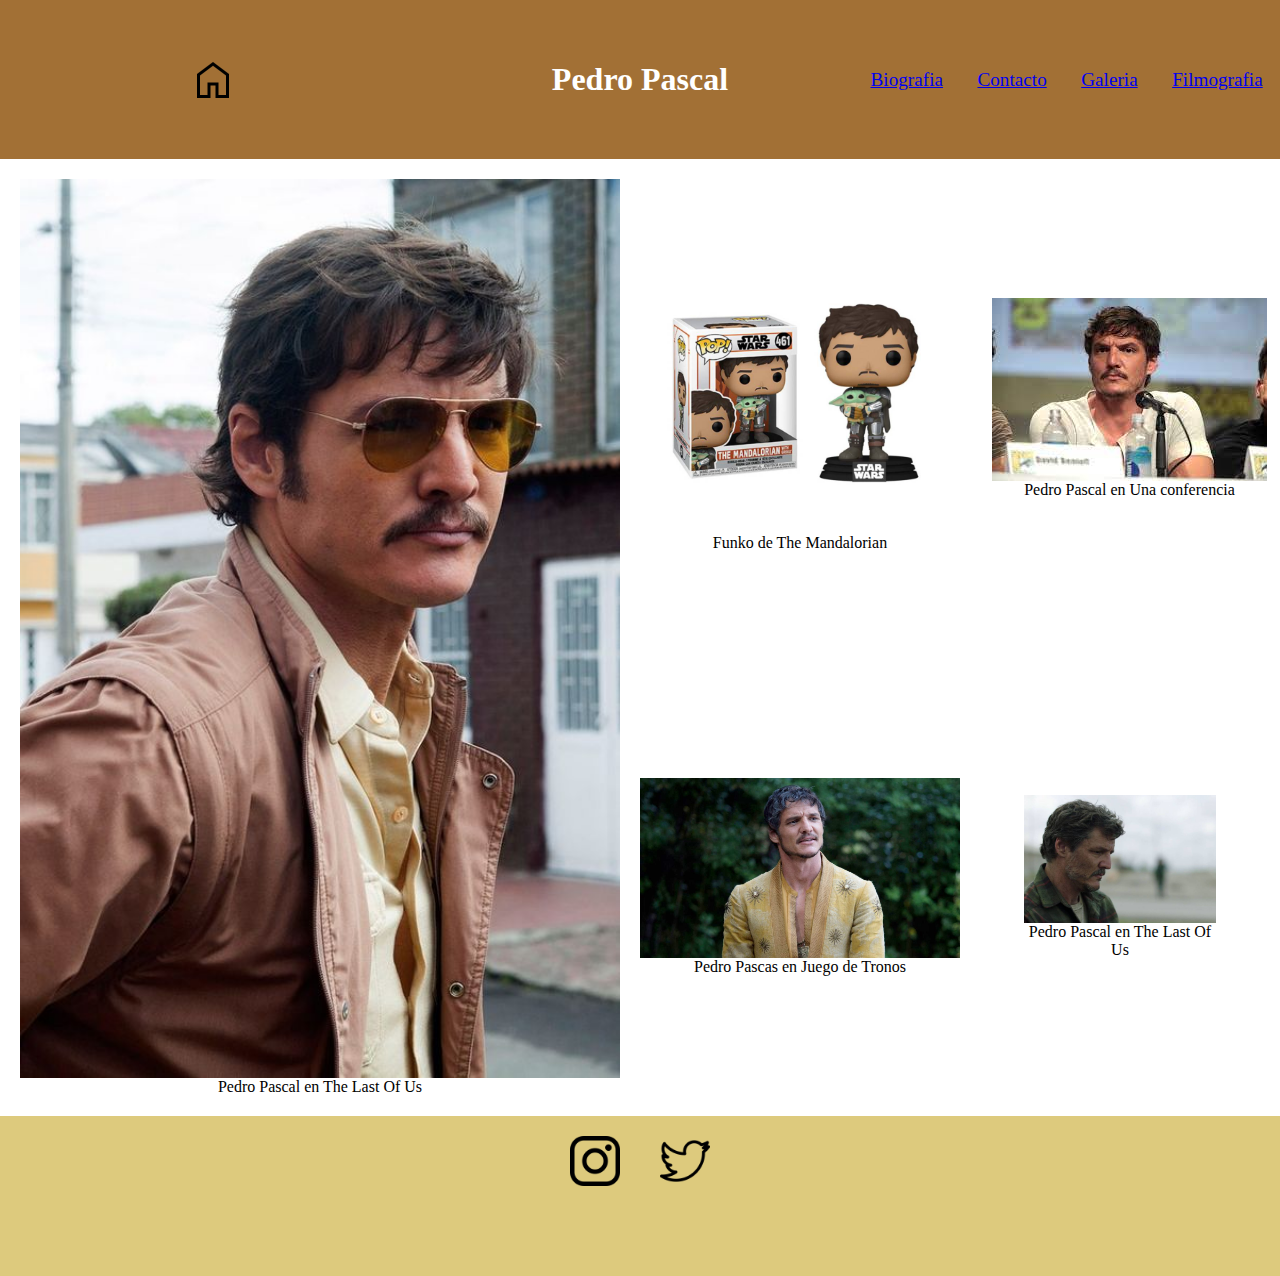
<file: index.html>
<!DOCTYPE html>
<html lang="en">

<head>
    <meta charset="UTF-8">
    <meta http-equiv="X-UA-Compatible" content="IE=edge">
    <meta name="viewport" content="width=device-width, initial-scale=1.0">
    <link rel="stylesheet" href="./css/styles.css">
    <title>Pedro Pascal</title>
</head>

<body>
    <div class="container">
        <header class="nav">
            <a href="./index.html" class="logo"> <img src="./resources/home_FILL0_wght400_GRAD0_opsz48.png"></a>
            <h1 class="titulo">Pedro Pascal</h1>
            <ul class="menu">
                <li><a href="./pages/biografia.html">Biografia</a></li>
                <li><a href="./pages/contacto.html">Contacto</a> </li>
                <li><a href="./pages/filmografia.html">Galeria</a></li>
                <li><a href="./pages/filmografia.html">Filmografia</a></li>
            </ul>
        </header>
        <main class="main">
            <div class="foto-1"> <img src="./resources/10df8613703eb369aafe534b1759ad2a.jpg" class="joel"> Pedro Pascal
                en The Last Of Us</div>
            <div class="foto-a"><img src="./resources/gsc_112990766_486186_1.jpeg" class="funko" alt=""> Funko de The
                Mandalorian</div>
            <div class="foto-b"><img src="./resources/images.jpeg" alt=""> Pedro Pascal en Una conferencia</div>
            <div class="foto-c"><img src="./resources/pedro-pascal-muerte-game-of-thrones.jpg" class="got" alt=""> Pedro
                Pascas en Juego de Tronos</div>
            <div class="foto-d"><img src="./resources/pedro-pascal-1674482797.jpg" class="tlou" alt=""> Pedro Pascal en
                The Last Of Us</div>
        </main>
        <footer class="footer">
        <div><a href=""><img src="./resources/logotipo-de-instagram.png" class="instagram"></a></div>
        <div> <a href=""></a><img src="./resources/twitter (1).png" class="twitter"></a> </div>
        </footer>
    </div>
</body>

</html>
</file>
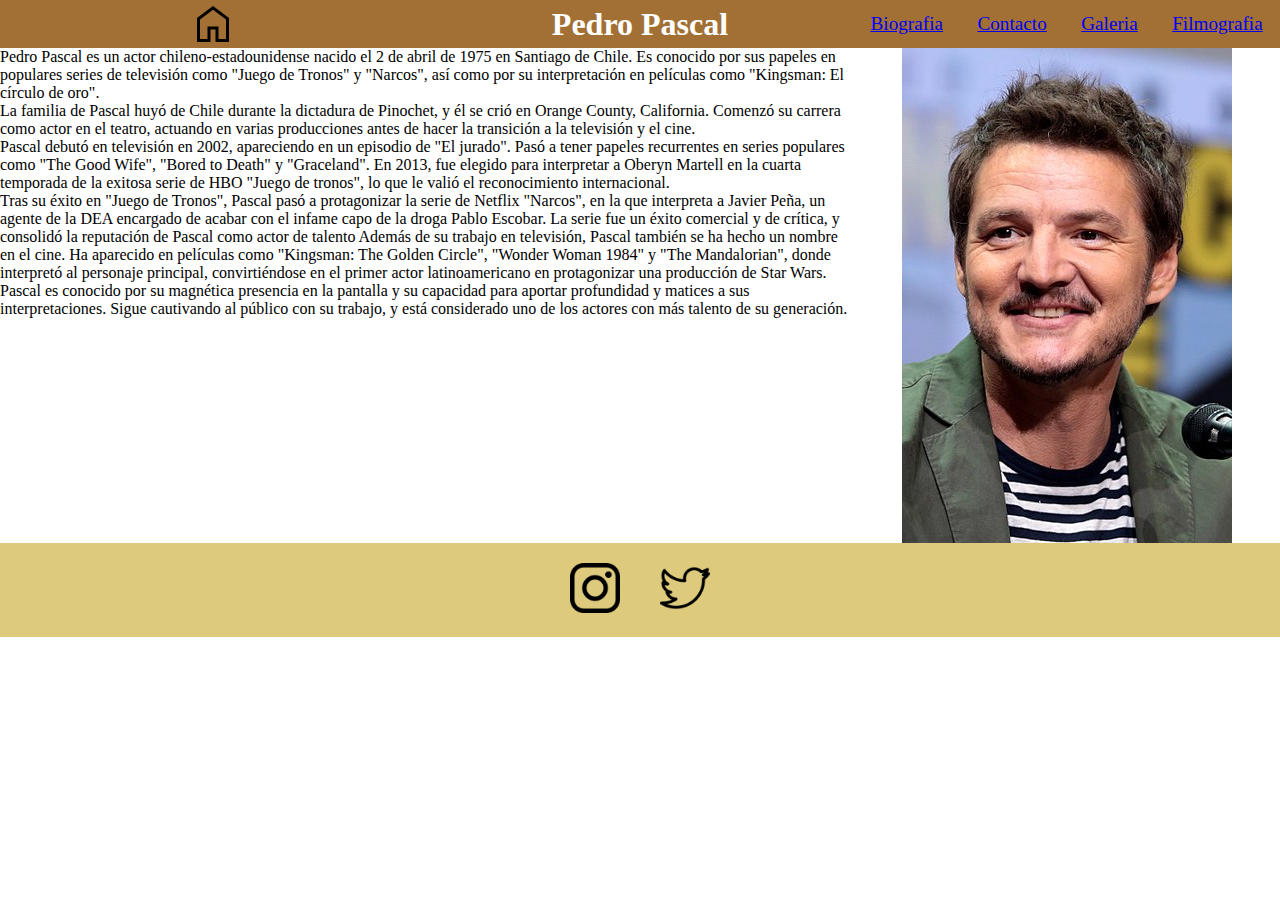
<file: pages/biografia.html>
<!DOCTYPE html>
<html lang="en">

<head>
    <meta charset="UTF-8">
    <meta http-equiv="X-UA-Compatible" content="IE=edge">
    <meta name="viewport" content="width=device-width, initial-scale=1.0">
    <link rel="stylesheet" href="../css/styles.css">
    <title>Biografia</title>
</head>

<body>
    <header class="nav">
        <a href="../index.html" class="logo"> <img src="../resources/home_FILL0_wght400_GRAD0_opsz48.png"></a>
        <h1 class="titulo">Pedro Pascal</h1>
        <ul class="menu">
            <li><a href="./biografia.html">Biografia</a></li>
            <li><a href="./contacto.html">Contacto</a> </li>
            <li><a href="./filmografia.html">Galeria</a></li>
            <li><a href="./filmografia.html">Filmografia</a></li>
        </ul>
    </header>
    <main>
        <div class="biografia">
            <div class="main-biografia">
                <div class="foto-biografia"><img src="../resources/330px-Pedro_Pascal_by_Gage_Skidmore.jpg" alt="">
                </div>
                <div class="texto-biografia">
                    <p> Pedro Pascal es un actor chileno-estadounidense nacido el 2 de abril de 1975 en
                        Santiago de
                        Chile. Es conocido por sus papeles en populares series de televisión como "Juego de Tronos" y
                        "Narcos",
                        así
                        como por su interpretación en películas como "Kingsman: El círculo de oro".</p>
                    <p>
                        La familia de Pascal huyó de Chile durante la dictadura de Pinochet, y él se crió en Orange
                        County,
                        California. Comenzó su carrera como actor en el teatro, actuando en varias producciones antes de
                        hacer
                        la
                        transición a la televisión y el cine.</p>
                    <p>
                        Pascal debutó en televisión en 2002, apareciendo en un episodio de "El jurado". Pasó a tener
                        papeles
                        recurrentes en series populares como "The Good Wife", "Bored to Death" y "Graceland". En 2013,
                        fue
                        elegido
                        para interpretar a Oberyn Martell en la cuarta temporada de la exitosa serie de HBO "Juego de
                        tronos",
                        lo
                        que le valió el reconocimiento internacional.</p>
                    <p>
                        Tras su éxito en "Juego de Tronos", Pascal pasó a protagonizar la serie de Netflix "Narcos", en
                        la que
                        interpreta a Javier Peña, un agente de la DEA encargado de acabar con el infame capo de la droga
                        Pablo
                        Escobar. La serie fue un éxito comercial y de crítica, y consolidó la reputación de Pascal como
                        actor de
                        talento
                        Además de su trabajo en televisión, Pascal también se ha hecho un nombre en el cine. Ha
                        aparecido en
                        películas como "Kingsman: The Golden Circle", "Wonder Woman 1984" y "The Mandalorian", donde
                        interpretó
                        al
                        personaje principal, convirtiéndose en el primer actor latinoamericano en protagonizar una
                        producción de
                        Star Wars.</p>
                    <p> Pascal es conocido por su magnética presencia en la pantalla y su capacidad para aportar
                        profundidad y
                        matices a
                        sus interpretaciones. Sigue cautivando al público con su trabajo, y está considerado uno de los
                        actores
                        con
                        más
                        talento de su generación.</p>
                </div>
            </div>
        </div>
    </main>
    <footer class="footer">
        <div><a href=""><img src="../resources/logotipo-de-instagram.png" class="instagram"></a></div>
        <div> <a href=""></a><img src="../resources/twitter (1).png" class="twitter"></a> </div>
    </footer>
</body>

</html>
</file>
<file: css/styles.css>
* {
    padding: 0;
    margin: 0;
    list-style: none;
}

@media screen and (min-width:1024px) {
    .container {
        display: grid;
        grid-template-columns: 0.5fr 0.5fr 1fr 1fr 1fr;
        grid-template-rows: 0.5fr 1fr 1fr 1fr 0.5fr;
        grid-auto-flow: row;
        grid-template-areas:
            "nav nav nav nav nav"
            "main main main main main"
            "main main main main main"
            "main main main main main"
            "footer footer footer footer footer";
    }

    .nav {
        display: grid;
        grid-template-columns: 1fr 1fr 1fr;
        grid-template-rows: 1fr;
        grid-template-areas:
            "logo titulo menu";
        grid-area: nav;
        background-color: #A27035;
        color: white;
    }

    .logo {
        grid-area: logo;
        display: flex;
        width: 100%;
        height: 100%;
        object-fit: cover;
        justify-content: center;
        align-items: center;
    }

    .titulo {
        grid-area: titulo;
        display: flex;
        justify-content: center;
        align-items: center;
        flex-wrap: wrap;
    }

    .menu {
        grid-area: menu;
        display: flex;
        justify-content: space-around;
        font-size: larger;
        align-items: center;
    }

    .main {
        display: grid;
        grid-template-columns: 50% 25% 25%;
        grid-template-rows: 50% 50%;
        grid-template-areas:
            "foto-1 foto-a foto-b"
            "foto-1 foto-c foto-d";
        grid-area: main;
    }

    .foto-1 {
        grid-area: foto-1;
        display: flex;
        flex-direction: column;
        justify-content: center;
        text-align: center;
        padding: 20px;
    }

    .joel {
        width: 100%;

    }

    .foto-a {
        display: flex;
        flex-direction: column;
        grid-area: foto-a;
        justify-content: center;
        text-align: center;
        flex-wrap: wrap;
        padding: 5%;
    }

    .funko {
        width: 100%;
    }

    .foto-b {
        display: flex;
        flex-direction: column;
        grid-area: foto-b;
        padding: 10%;
        justify-content: center;
        text-align: center;
        flex-wrap: wrap;
    }

    .foto-c {
        grid-area: foto-c;
        justify-content: center;
        text-align: center;
        display: flex;
        flex-direction: column;
        flex-wrap: wrap;
    }

    .got {
        width: 100%;

    }

    .foto-d {
        grid-area: foto-d;
        padding: 20%;
        display: flex;
        justify-content: center;
        text-align: center;
        display: flex;
        flex-direction: column;
    }

    .tlou {
        width: 100%;
    }

    .footer {
        grid-area: footer;
        background-color: #DDCA7D;
        display: flex;
        justify-content: center;
    }

    .instagram {
        padding: 20px;
        width: 50px;
    }

    .twitter {
        width: 50px;
        padding: 20px;
    }

    .biografia{
        display: grid;
        grid-template-columns: 1fr 1fr 1fr;
        grid-template-rows: 1fr 1fr;
        gap: 0px 0px;
        grid-auto-flow: row;
        grid-template-areas:
            "main main main"
            "main main main";
    }

    .main-biografia {
        display: grid;
        grid-template-columns: 1fr 1fr 1fr;
        grid-template-rows: 1fr 1fr 1fr;
        gap: 0px 0px;
        grid-auto-flow: row;
        grid-template-areas:
            "texto-biografia texto-biografia foto-biografia"
            "texto-biografia texto-biografia foto-biografia"
            "texto-biografia texto-biografia foto-biografia";
        grid-area: main;
        
    }

    .foto-biografia { display: flex;
        justify-content: center;
        grid-area: foto-biografia;
        width: 100%;
    }

    .texto-biografia {
        grid-area: texto-biografia;
        
    }


}
</file>
